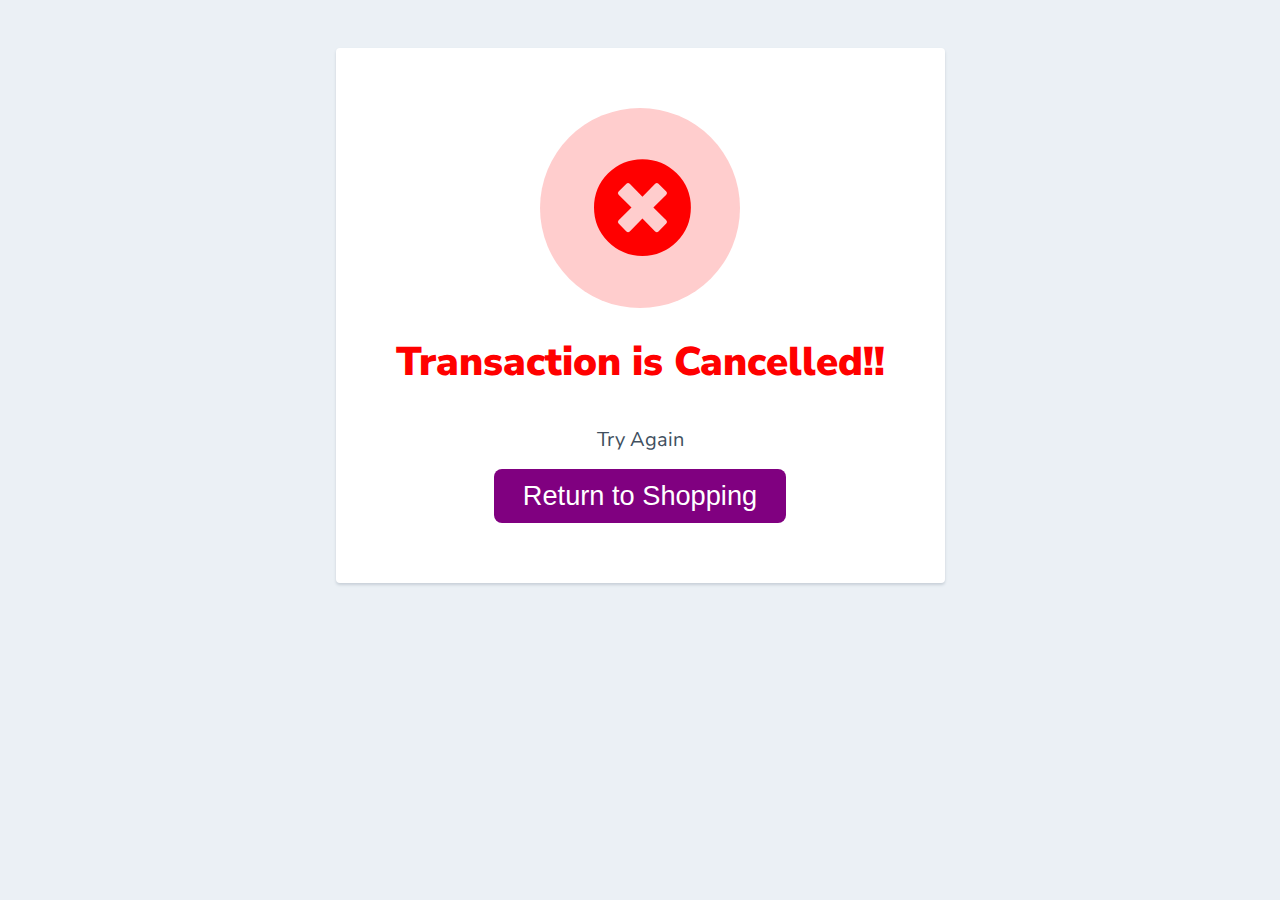
<file: pagefour.html>
<html>
  <head>
    <link href="https://fonts.googleapis.com/css?family=Nunito+Sans:400,400i,700,900&display=swap" rel="stylesheet">
    <link rel="stylesheet" href="https://cdnjs.cloudflare.com/ajax/libs/font-awesome/5.15.4/css/all.min.css">
  </head>
    <style>
      body {
        text-align: center;
        padding: 40px 0;
        background: #EBF0F5;
      }
        h1 {
          color: #FF0000;
          font-family: "Nunito Sans", "Helvetica Neue", sans-serif;
          font-weight: 900;
          font-size: 40px;
          margin-bottom: 10px;
        }
        p {
          color: #404F5E;
          font-family: "Nunito Sans", "Helvetica Neue", sans-serif;
          font-size:20px;
          margin: 0;
        }
      i {
        color: #FF0000;
        font-size: 100px;
        line-height: 200px;
        margin-left:-15px;
      }
      .card {
        background: white;
        padding: 60px;
        border-radius: 4px;
        box-shadow: 0 2px 3px #C8D0D8;
        display: inline-block;
        margin: 0 auto;
      }
      .btn {
        display: inline-block;
        margin-top: 1rem;
        padding: .7rem 1.8rem;
        font-size: 1.7rem;
        cursor: pointer;
        color: #fff;
        background: #800080;
        border-radius: .5rem;
      }

      .btn:hover {
        background: #732335;
      }
    </style>
    <body>
      <div class="card">
      <div style="border-radius:200px; height:200px; width:200px; background: #ffcdcd; margin:0 auto;">
        <i style="margin-top: 50px; margin-left:3px" class="chechmark fa fa-times-circle"></i>
      </div>
        <h1>Transaction is Cancelled!!</h1> 
        <p><br/>Try Again</p>
        <a href="./pageone.html"><button class="btn" style="border: none;">Return to Shopping</button></a>
      </div>
      
    </body>
</html>
</file>
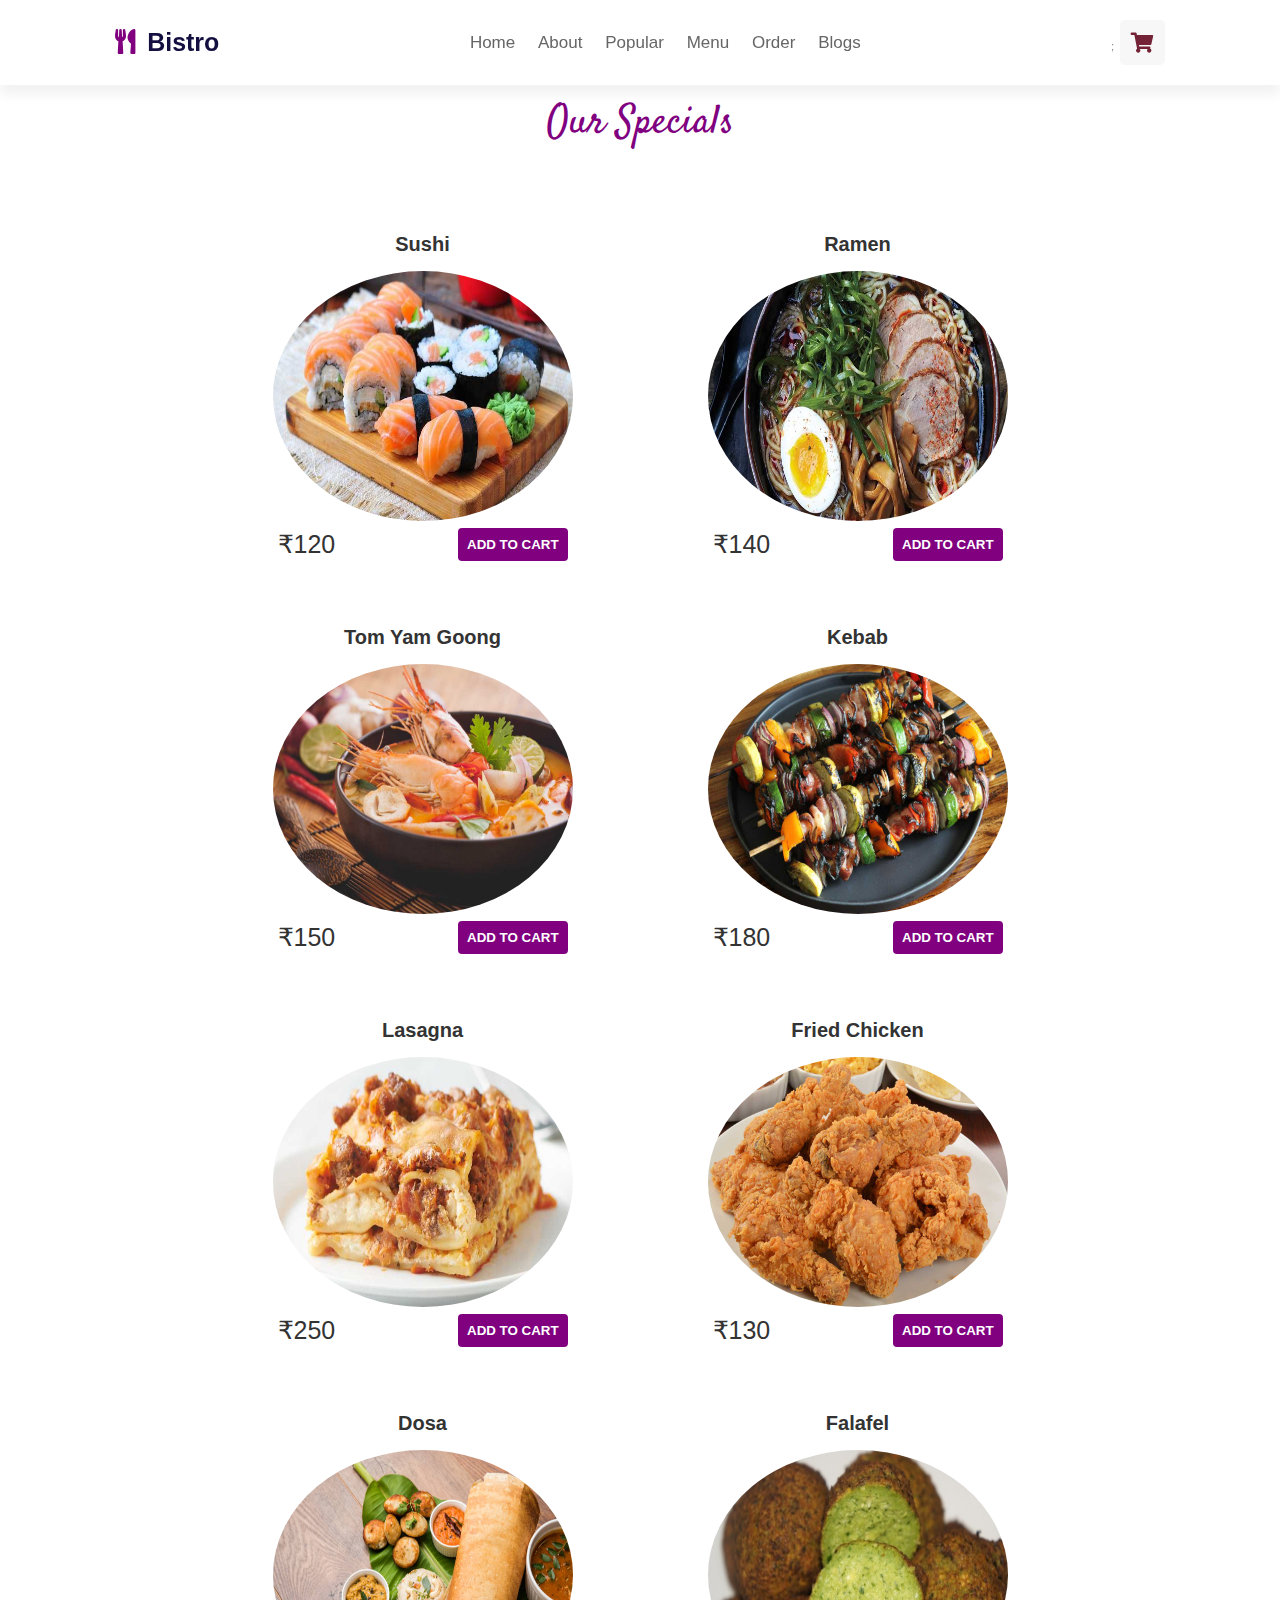
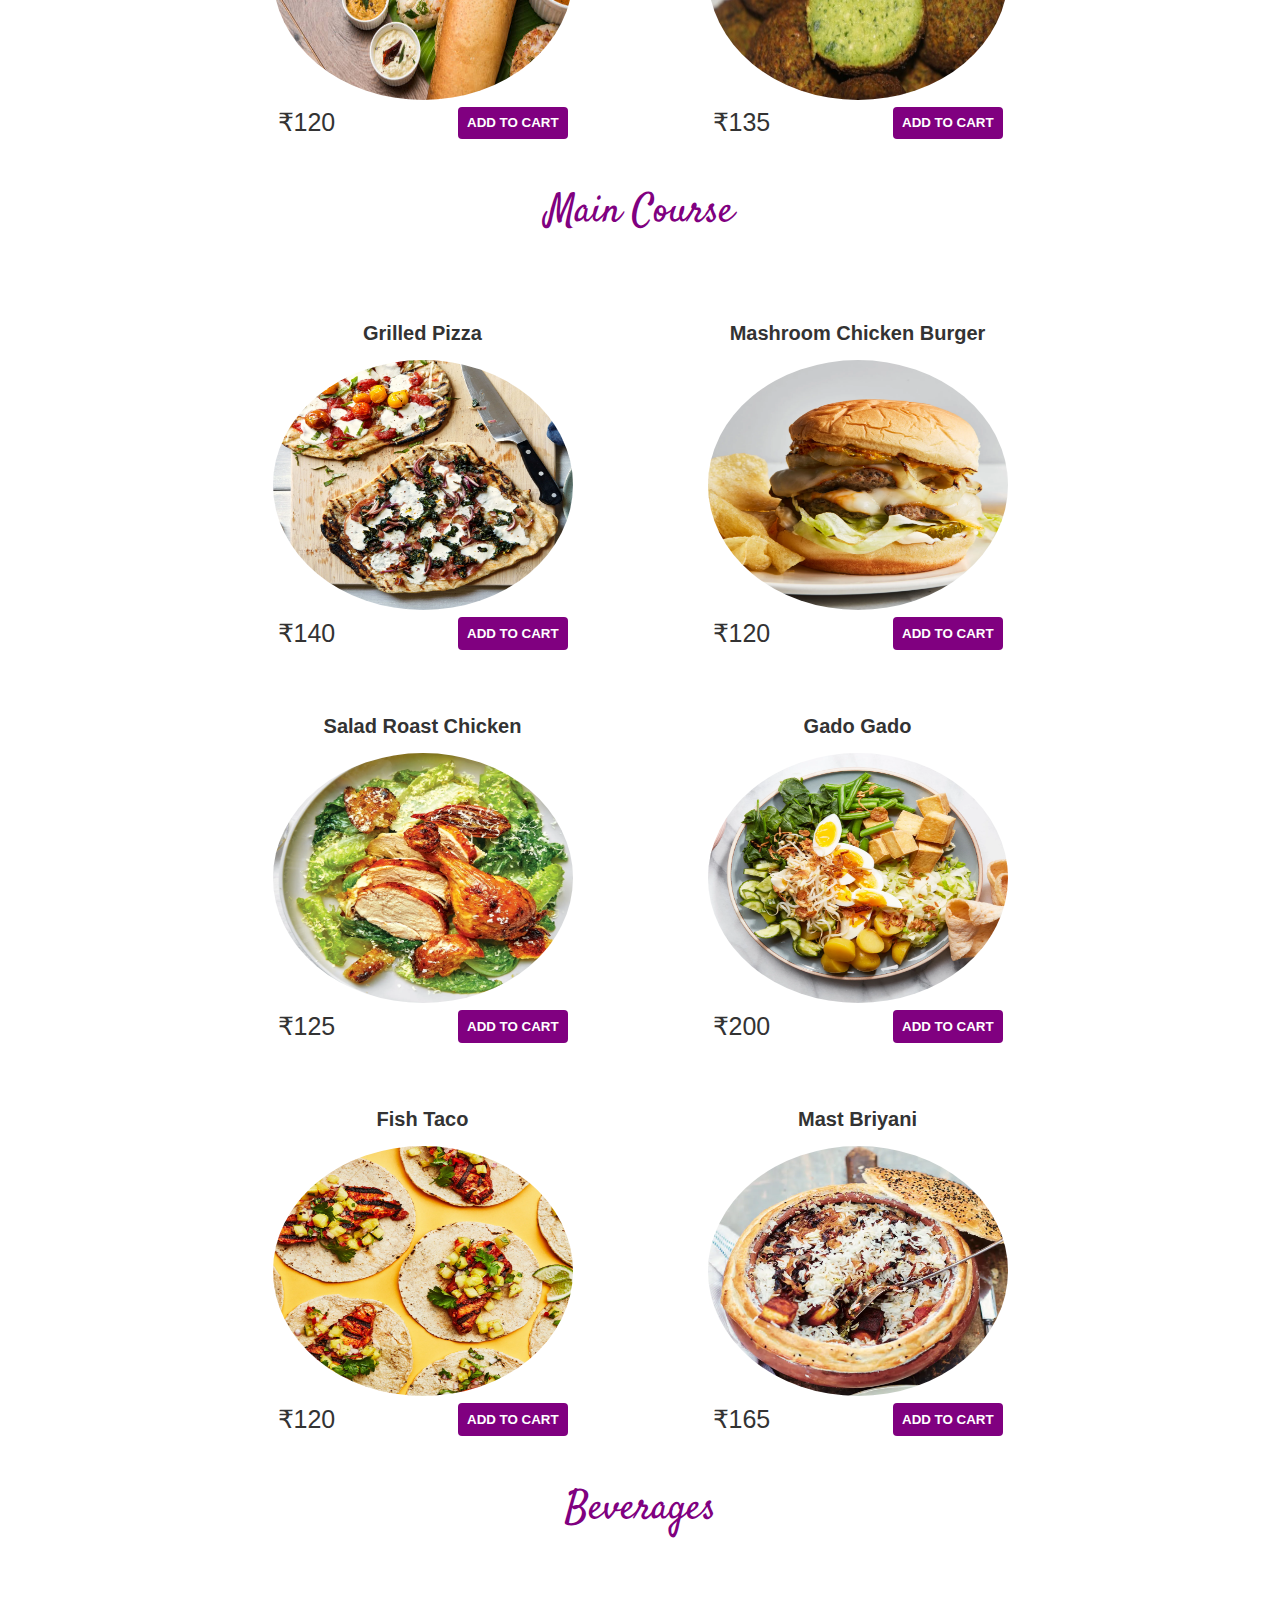
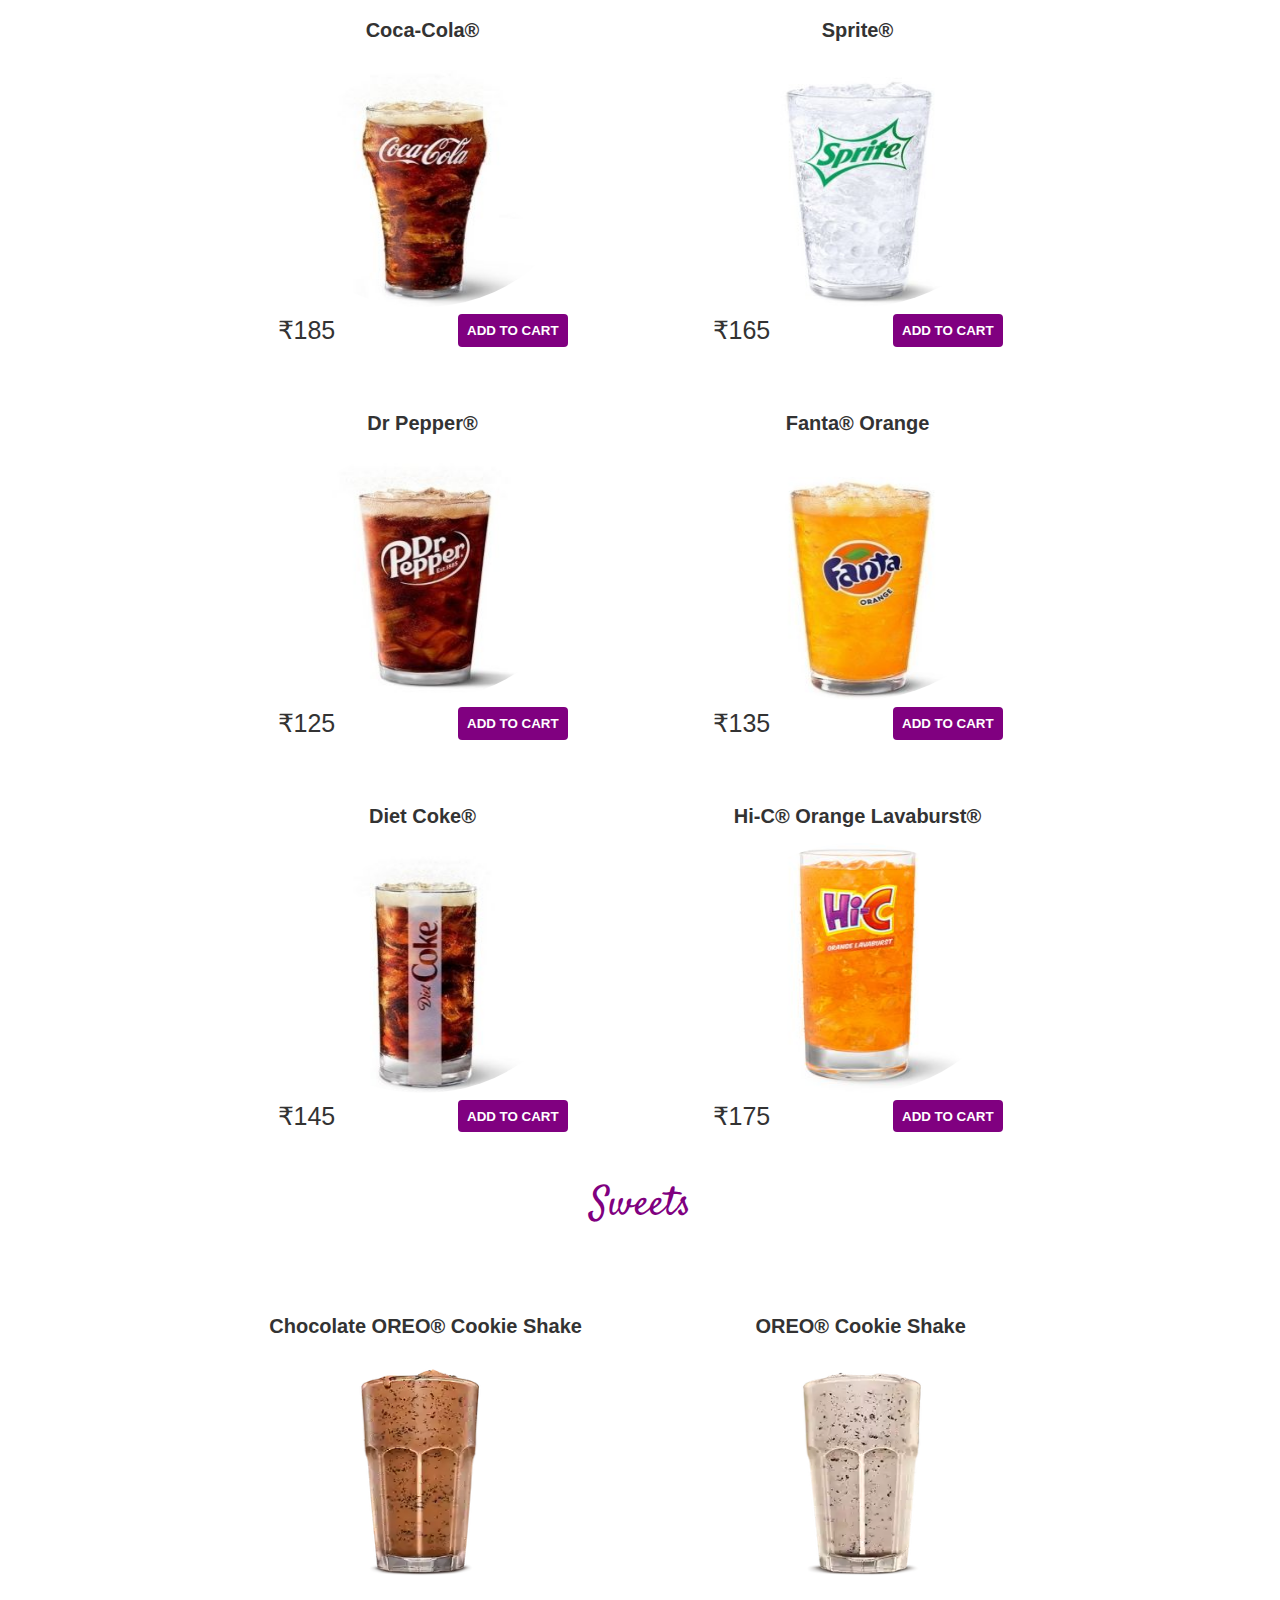
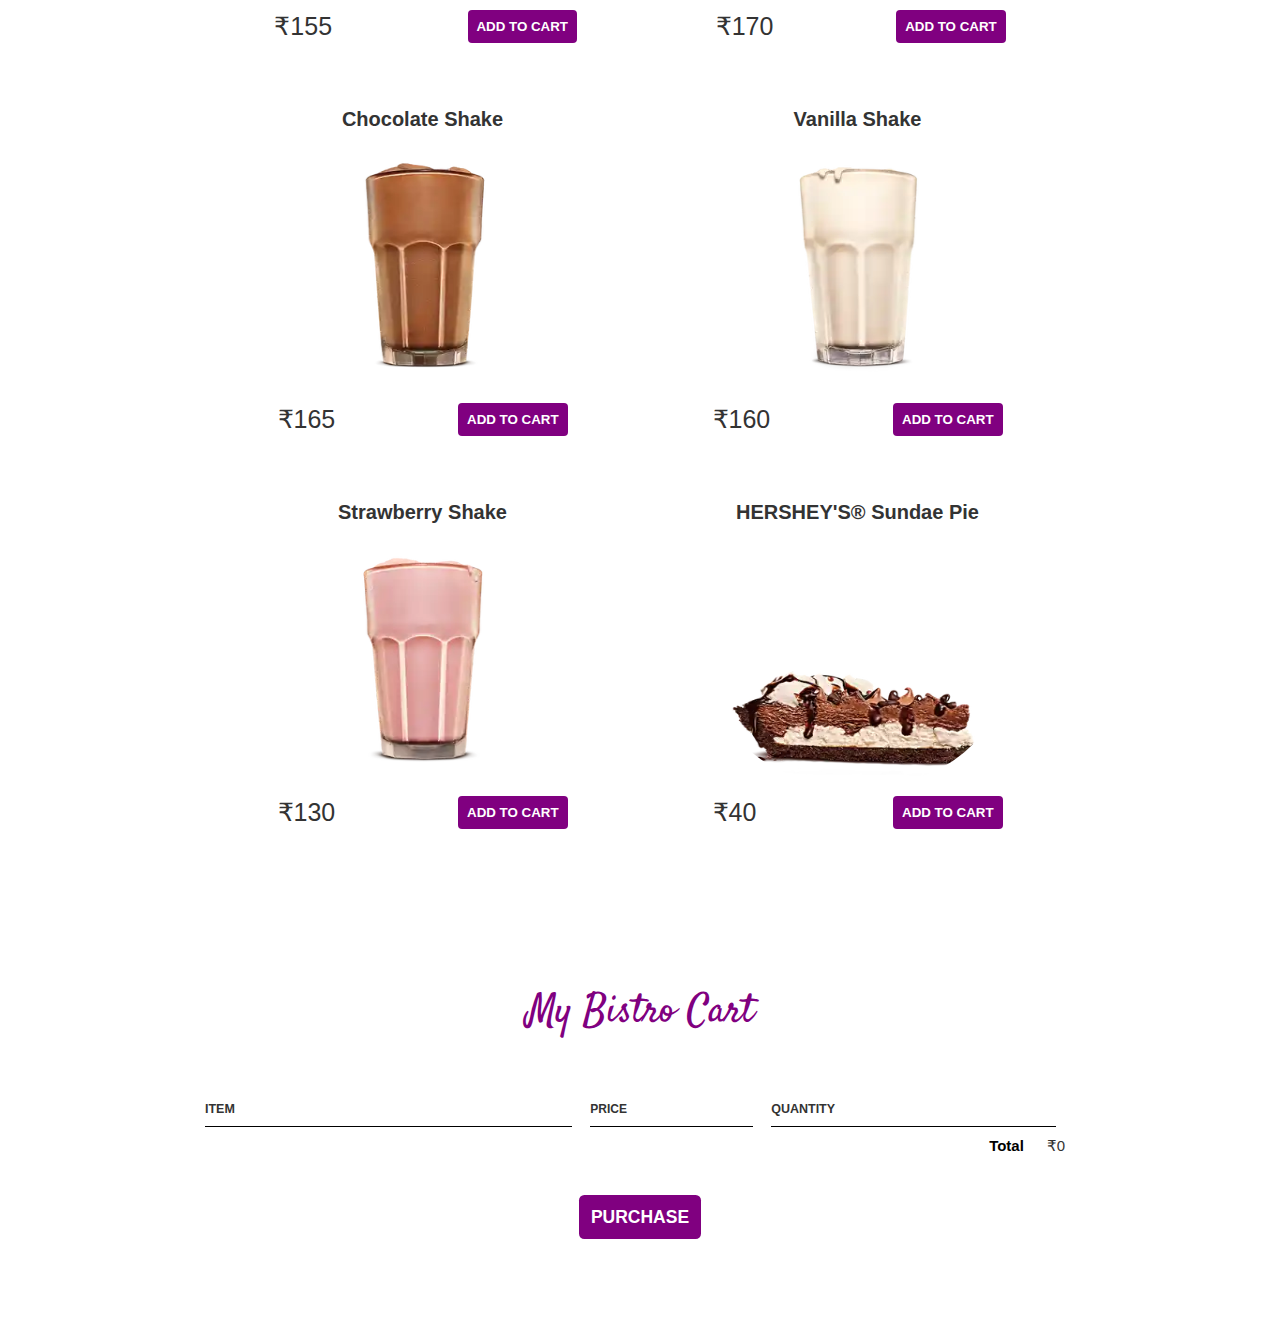
<file: pageone.html>
<!DOCTYPE html>
<html>
    <head>
        <title>MyBistro--Foods</title>
        <meta name="description" content="This is the description">
        <link rel="stylesheet" href="css/style1.css"/>
        <script src="js/store.js" async></script>
        <link rel="stylesheet" href="https://cdnjs.cloudflare.com/ajax/libs/font-awesome/5.15.4/css/all.min.css">
    </head>
    <body>
        <header class="header">

            <a href="#" class="logo"><i class="fas fa-utensils"></i> Bistro </a>
        
            <nav class="navbar">
                <a href="index.html">home</a>
                <a href="index.html">about</a>
                <a href="index.html">popular</a>
                <a href="index.html">menu</a>
                <a href="index.html">order</a>
                <a href="index.html">blogs</a>
            </nav>
        
            <div class="icons">;

                <a href="./ShoppingCart.html" ><div id="cart-btn" class="fas fa-shopping-cart"></div></a>
            </div>
        
        </header>
        
        <!-- header section ends  -->
        
        <section class="container content-section">
            <h2 class="section-header">Our specials</h2>
            <div class="shop-items">
                <div class="shop-item">
                    <span class="shop-item-title"> Sushi</span>
                    <img class="shop-item-image" src="image/special-food-1.jpg">
                    <div class="shop-item-details">
                        <span class="shop-item-price">₹120</span>
                        <button class="btn btn-primary shop-item-button" type="button">ADD TO CART</button>
                    </div>
                </div>
                <div class="shop-item">
                    <span class="shop-item-title">Ramen</span>
                    <img class="shop-item-image" src="image/special-food-2.jpg">
                    <div class="shop-item-details">
                        <span class="shop-item-price">₹140</span>
                        <button class="btn btn-primary shop-item-button"type="button">ADD TO CART</button>
                    </div>
                </div>
                <div class="shop-item">
                    <span class="shop-item-title">Tom Yam Goong</span>
                    <img class="shop-item-image" src="image/special-food-3.jpg">
                    <div class="shop-item-details">
                        <span class="shop-item-price">₹150</span>
                        <button class="btn btn-primary shop-item-button" type="button">ADD TO CART</button>
                    </div>
                </div>
                <div class="shop-item">
                    <span class="shop-item-title">Kebab</span>
                    <img class="shop-item-image" src="image/special-food-4.jpg">
                    <div class="shop-item-details">
                        <span class="shop-item-price">₹180</span>
                        <button class="btn btn-primary shop-item-button" type="button">ADD TO CART</button>
                    </div>
                </div>
                <div class="shop-item">
                    <span class="shop-item-title">Lasagna</span>
                    <img class="shop-item-image" src="image/special-food-5.jpg">
                    <div class="shop-item-details">
                        <span class="shop-item-price">₹250</span>
                        <button class="btn btn-primary shop-item-button" type="button">ADD TO CART</button>
                    </div>
                </div>
                <div class="shop-item">
                    <span class="shop-item-title">Fried Chicken</span>
                    <img class="shop-item-image" src="image/special-food-6.jpg">
                    <div class="shop-item-details">
                        <span class="shop-item-price">₹130</span>
                        <button class="btn btn-primary shop-item-button" type="button">ADD TO CART</button>
                    </div>
                </div>
                <div class="shop-item">
                    <span class="shop-item-title">Dosa</span>
                    <img class="shop-item-image" src="image/special-food-7.jpg">
                    <div class="shop-item-details">
                        <span class="shop-item-price">₹120</span>
                        <button class="btn btn-primary shop-item-button" type="button">ADD TO CART</button>
                    </div>
                </div>
                <div class="shop-item">
                    <span class="shop-item-title">Falafel</span>
                    <img class="shop-item-image" src="image/special-food-8.jpg">
                    <div class="shop-item-details">
                        <span class="shop-item-price">₹135</span>
                        <button class="btn btn-primary shop-item-button" type="button">ADD TO CART</button>
                    </div>
                </div>
            </div>
        </section>
        <section class="container content-section">
            <h2 class="section-header">Main Course</h2>
            <div class="shop-items">
                <div class="shop-item">
                    <span class="shop-item-title">Grilled Pizza</span>
                    <img class="shop-item-image" src="image/maincourse-1.webp">
                    <div class="shop-item-details">
                        <span class="shop-item-price">₹140</span>
                        <button class="btn btn-primary shop-item-button" type="button">ADD TO CART</button>
                    </div>
                </div>
                <div class="shop-item">
                    <span class="shop-item-title">Mashroom Chicken Burger</span>
                    <img class="shop-item-image" src="image/maincourse-2.webp">
                    <div class="shop-item-details">
                        <span class="shop-item-price">₹120</span>
                        <button class="btn btn-primary shop-item-button" type="button">ADD TO CART</button>
                    </div>
                </div>
                <div class="shop-item">
                    <span class="shop-item-title">Salad Roast Chicken</span>
                    <img class="shop-item-image" src="image/maincourse-3.webp">
                    <div class="shop-item-details">
                        <span class="shop-item-price">₹125</span>
                        <button class="btn btn-primary shop-item-button" type="button">ADD TO CART</button>
                    </div>
                </div>
                <div class="shop-item">
                    <span class="shop-item-title">Gado Gado</span>
                    <img class="shop-item-image" src="image/maincourse-4.webp">
                    <div class="shop-item-details">
                        <span class="shop-item-price">₹200</span>
                        <button class="btn btn-primary shop-item-button" type="button">ADD TO CART</button>
                    </div>
                </div>
                <div class="shop-item">
                    <span class="shop-item-title">Fish Taco</span>
                    <img class="shop-item-image" src="image/maincourse-5.webp">
                    <div class="shop-item-details">
                        <span class="shop-item-price">₹120</span>
                        <button class="btn btn-primary shop-item-button" type="button">ADD TO CART</button>
                    </div>
                </div>
                <div class="shop-item">
                    <span class="shop-item-title">Mast Briyani</span>
                    <img class="shop-item-image" src="image/maincourse-6.webp">
                    <div class="shop-item-details">
                        <span class="shop-item-price">₹165</span>
                        <button class="btn btn-primary shop-item-button" type="button">ADD TO CART</button>
                    </div>
                </div>
            </div>
        </section>
        <section class="container content-section">
            <h2 class="section-header">Beverages</h2>
            <div class="shop-items">
                <div class="shop-item">
                    <span class="shop-item-title">Coca-Cola®</span>
                    <img class="shop-item-image" src="image/drinks-1.jfif">
                    <div class="shop-item-details">
                        <span class="shop-item-price">₹185</span>
                        <button class="btn btn-primary shop-item-button" type="button">ADD TO CART</button>
                    </div>
                </div>
                <div class="shop-item">
                    <span class="shop-item-title">Sprite®</span>
                    <img class="shop-item-image" src="image/drinks-2.jfif">
                    <div class="shop-item-details">
                        <span class="shop-item-price">₹165</span>
                        <button class="btn btn-primary shop-item-button" type="button">ADD TO CART</button>
                    </div>
                </div>
                <div class="shop-item">
                    <span class="shop-item-title">Dr Pepper®</span>
                    <img class="shop-item-image" src="image/drinks-3.jfif">
                    <div class="shop-item-details">
                        <span class="shop-item-price">₹125</span>
                        <button class="btn btn-primary shop-item-button" type="button">ADD TO CART</button>
                    </div>
                </div>
                <div class="shop-item">
                    <span class="shop-item-title">Fanta® Orange</span>
                    <img class="shop-item-image" src="image/drinks-4.jfif">
                    <div class="shop-item-details">
                        <span class="shop-item-price">₹135</span>
                        <button class="btn btn-primary shop-item-button" type="button">ADD TO CART</button>
                    </div>
                </div>
                <div class="shop-item">
                    <span class="shop-item-title">Diet Coke®</span>
                    <img class="shop-item-image" src="image/drinks-5.jfif">
                    <div class="shop-item-details">
                        <span class="shop-item-price">₹145</span>
                        <button class="btn btn-primary shop-item-button" type="button">ADD TO CART</button>
                    </div>
                </div>
                <div class="shop-item">
                    <span class="shop-item-title">Hi-C® Orange Lavaburst®</span>
                    <img class="shop-item-image" src="image/drinks-6.jfif">
                    <div class="shop-item-details">
                        <span class="shop-item-price">₹175</span>
                        <button class="btn btn-primary shop-item-button" type="button">ADD TO CART</button>
                    </div>
                </div>
            </div>
        </section>
        <section class="container content-section">
            <h2 class="section-header">Sweets</h2>
            <div class="shop-items">
                <div class="shop-item">
                    <span class="shop-item-title">Chocolate OREO® Cookie Shake</span>
                    <img class="shop-item-image" src="image/sweet-food-1.webp">
                    <div class="shop-item-details">
                        <span class="shop-item-price">₹155</span>
                        <button class="btn btn-primary shop-item-button" type="button">ADD TO CART</button>
                    </div>
                </div>
                <div class="shop-item">
                    <span class="shop-item-title">OREO® Cookie Shake</span>
                    <img class="shop-item-image" src="image/sweet-food-2.webp">
                    <div class="shop-item-details">
                        <span class="shop-item-price">₹170</span>
                        <button class="btn btn-primary shop-item-button" type="button">ADD TO CART</button>
                    </div>
                </div>
                <div class="shop-item">
                    <span class="shop-item-title">Chocolate Shake</span>
                    <img class="shop-item-image" src="image/sweet-food-3.webp">
                    <div class="shop-item-details">
                        <span class="shop-item-price">₹165</span>
                        <button class="btn btn-primary shop-item-button" type="button">ADD TO CART</button>
                    </div>
                </div>
                <div class="shop-item">
                    <span class="shop-item-title">Vanilla Shake</span>
                    <img class="shop-item-image" src="image/sweet-food-4.webp">
                    <div class="shop-item-details">
                        <span class="shop-item-price">₹160</span>
                        <button class="btn btn-primary shop-item-button" type="button">ADD TO CART</button>
                    </div>
                </div>
                <div class="shop-item">
                    <span class="shop-item-title">Strawberry Shake</span>
                    <img class="shop-item-image" src="image/sweet-food-5.webp">
                    <div class="shop-item-details">
                        <span class="shop-item-price">₹130</span>
                        <button class="btn btn-primary shop-item-button" type="button">ADD TO CART</button>
                    </div>
                </div>
                <div class="shop-item">
                    <span class="shop-item-title">HERSHEY'S® Sundae Pie</span>
                    <img class="shop-item-image" src="image/sweet-food-6.webp">
                    <div class="shop-item-details">
                        <span class="shop-item-price">₹40</span>
                        <button class="btn btn-primary shop-item-button" type="button">ADD TO CART</button>
                    </div>
                </div>
            </div>
        </section>
        <section class="container content-section">
            <h2 class="section-header" style="margin-top:120px;">My Bistro Cart</h2>
            <div class="cart-row">
                <span class="cart-item cart-header cart-column">ITEM</span>
                <span class="cart-price cart-header cart-column">PRICE</span>
                <span class="cart-quantity cart-header cart-column">QUANTITY</span>
            </div>
            <div class="cart-items">
            </div>
            <div class="cart-total">
                <strong class="cart-total-title">Total</strong>
                <span class="cart-total-price">₹0</span>
            </div>
            <a href="./pagetwo.html"><button class="btn btn-primary btn-purchase" type="button">PURCHASE</button></a>
        </section>
        
    </body>
</html>
</file>
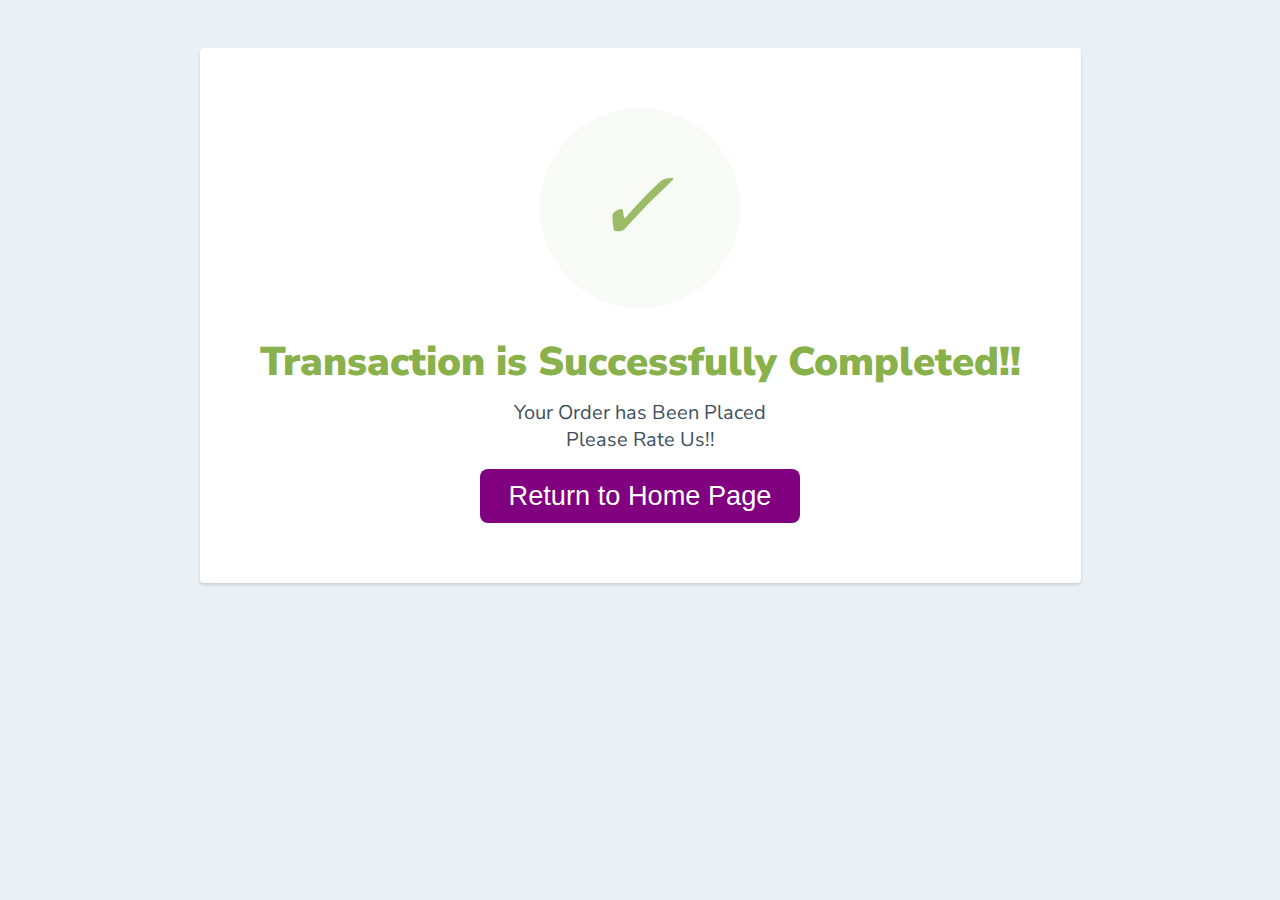
<file: pagethree.html>
<html>
  <head>
    <link href="https://fonts.googleapis.com/css?family=Nunito+Sans:400,400i,700,900&display=swap" rel="stylesheet">
  </head>
    <style>
      body {
        text-align: center;
        padding: 40px 0;
        background: #EBF0F5;
      }
        h1 {
          color: #88B04B;
          font-family: "Nunito Sans", "Helvetica Neue", sans-serif;
          font-weight: 900;
          font-size: 40px;
          margin-bottom: 10px;
        }
        p {
          color: #404F5E;
          font-family: "Nunito Sans", "Helvetica Neue", sans-serif;
          font-size:20px;
          margin: 0;
        }
      i {
        color: #9ABC66;
        font-size: 100px;
        line-height: 200px;
        margin-left:-15px;
      }
      .card {
        background: white;
        padding: 60px;
        border-radius: 4px;
        box-shadow: 0 2px 3px #C8D0D8;
        display: inline-block;
        margin: 0 auto;
      }
      .btn {
        display: inline-block;
        margin-top: 1rem;
        padding: .7rem 1.8rem;
        font-size: 1.7rem;
        cursor: pointer;
        color: #fff;
        background: #800080;
        border-radius: .5rem;
      }

      .btn:hover {
        background: #732335;
      }
    </style>
    <body>
      <div class="card">
      <div style="border-radius:200px; height:200px; width:200px; background: #F8FAF5; margin:0 auto;">
        <i class="checkmark">✓</i>
      </div>
        <h1>Transaction is Successfully Completed!!</h1> 
        <p>Your Order has Been Placed<br/>Please Rate Us!!</p>
        <a href="./index.html"><button class="btn" style="border: none;">Return to Home Page</button></a>
      </div>
      
    </body>
</html>
</file>
<file: css/style1.css>
@import url('https://fonts.googleapis.com/css?family=Raleway:300,400,700');
@import url("https://fonts.googleapis.com/css?family=Metal+Mania");
@import url("https://fonts.googleapis.com/css2?family=Satisfy&display=swap");

@font-face {
    font-family: "Booter - Zero Zero";
    src: url("Fonts/Booter - Zero Zero.woff") format("woff"),
         url("Fonts/Booter - Zero Zero.woff2") format("woff2");
    font-weight: normal;
    font-style: normal;
}

* {
    box-sizing: border-box;
    font-family: Raleway;
    color: #777;
}

html, body {
    margin: 0;
    padding: 0;
    min-height: 100%;
}

.nav ul {
    margin: 0;
}

.nav li {
    display: inline;
}

.nav a {
    display: inline-block;
    padding: .5em;
    color: white;
    text-decoration: none;
}

.main-nav {
    text-align: center;
    font-size: 1.1em;
    font-weight: lighter;
    border-bottom: 1px solid rgba(255, 255, 255, .3)
}

.main-nav li {
    padding: 0 5%;
}

.nav a:hover {
    background-color: rgba(255, 255, 255, .3)
}

.main-header {
    background-color: rgba(0, 0, 0, .6);
    background-image: url("Images/Header Background.jpg");
    background-blend-mode: multiply;
    background-size: cover;
    padding-bottom: 30px;
}

.band-name {
    text-align: center;
    margin: 0;
    font-size: 4em;
    font-family: "Booter - Zero Zero";
    font-weight: normal;
    color: white;
}

.band-name-large {
    font-size: 8em;
}

.content-section {
    margin: 1em;
}

.container {
    max-width: 900px;
    margin: 0 auto;
    padding: 0 1.5em;
}
.section-header {
    font-weight: bold;
    font-family: 'Satisfy', cursive;
    font-weight: normal;
    color: #800080;
    text-align: center;
    font-size: 40px;
    margin-top: 10px;
    margin-bottom: 50px;
}

.about-band-image {
    float: left;
    height: 200px;
    width: 200px;
    margin: 15px;
    border-radius: 50%;
}

.main-footer {
    background-color: #800080;
    color: white;
    padding: .25em 0;
}

.main-footer-container {
    display: flex;
    align-items: center;
}

.main-footer-container ul {
    flex-grow: 1;
    text-align: end;
}

.footer-nav li {
    padding: 0 .5em;
}

.footer-nav img {
    width: 30px;
    height: 30px;
}

.btn {
    text-align: center;
    vertical-align: middle;
    padding: .67em .67em;
    cursor: pointer;
}

.btn-header {
    margin: .5em 15% 2em 15%;
    color: white;
    border: 2px solid #732335;
    background-color: rgba(255, 255, 255, .1);
    border-radius: 0;
    font-size: 1.5em;
    font-weight: lighter;
    padding-left: 2em;
    padding-right: 2em;
}

.btn-header:hover {
    background-color: rgba(255, 255, 255, .3);
}

.btn-play {
    display: block;
    margin: 0 auto;
    color: #732335;
    font-size: 4em;
    border-radius: 50%;
    width: 100px;
    height: 100px;
    padding: 0;
    text-align: center;
}

.btn-primary {
    color: white;
    background-color: #800080;
    border: none;
    border-radius: .3em;
    font-weight: bold;
}

.btn-primary:hover {
    background-color: #732335;
}

.tour-row {
    border-bottom: 1px solid black;
    padding-bottom: 1em;
    margin-bottom: 1em;
}

.tour-row:last-child {
    border: none;
}

.tour-item {
    display: inline-block;
    padding-right: .5em;
}

.tour-date {
    color: #555;
    width: 11%;
    font-weight: bold;
}

.tour-city {
    width: 24%;
}

.tour-arena {
    width: 42%;
}

.tour-btn {
    max-width: 19%;
}

.shop-item {
    margin: 30px;
    
}


.shop-item-title {
    /* font-family: 'Satisfy', cursive; */
    display: block;
    width: 100%;
    text-align: center;
    font-weight: bold;
    /* font-size: 1.5em; */
    font-size: 20px;
    color: #333;
    margin-bottom: 15px;
}
img{
  border-radius: 50%;
}

.shop-item-image {
    height: 250px;
    width: 300px;
}

.shop-item-details {
    display: flex;
    align-items: center;
    padding: 5px;
}

.shop-item-price {
    
    flex-grow: 1;
    color: #333;
    font-size: 2.5rem;
}

.shop-items {
    display: flex;
    flex-wrap: wrap;
    justify-content: space-around;
}

.cart-header {
    font-weight: bold;
    font-size: 1.25em;
    color: #333;
}

.cart-column {
    display: flex;
    align-items: center;
    border-bottom: 1px solid black;
    margin-right: 1.5em;
    padding-bottom: 10px;
    margin-top: 10px;
}

.cart-row {
    display: flex;
}

.cart-item {
    width: 45%;
}

.cart-price {
    width: 20%;
    font-size: 1.2em;
    color: #333;
}

.cart-quantity {
    width: 35%;
}

.cart-item-title {
    color: #333;
    margin-left: .5em;
    font-size: 1.2em;
}

.cart-item-image {
    width: 75px;
    height: auto;
    border-radius: 10px;
}

.btn-danger {
    color: white;
    background-color: #EB5757;
    border: none;
    border-radius: .3em;
    font-weight: bold;
}

.btn-danger:hover {
    background-color: #CC4C4C;
}

.cart-quantity-input {
    height: 34px;
    width: 50px;
    border-radius: 5px;
    border: 1px solid #800080;
    background-color: #eee;
    color: #333;
    padding: 0;
    text-align: center;
    font-size: 1.2em;
    margin-right: 25px;
}

.cart-row:last-child {
    border-bottom: 1px solid black;
}

.cart-row:last-child .cart-column {
    border: none;
}

.cart-total {
    text-align: end;
    margin-top: 10px;
    margin-right: 10px;
}

.cart-total-title {
    font-weight: bold;
    font-size: 1.5em;
    color: black;
    margin-right: 20px;
}

.cart-total-price {
    font: bold;
    color: #333;
    font-size: 1.5em;
}

.btn-purchase {
    display: block;
    margin: 40px auto 80px auto;
    font-size: 1.75em;
}
/*-------------------------------------------------*/
@import url("https://fonts.googleapis.com/css2?family=Poppins:wght@100;300;400;500;600&display=swap");
@import url("https://fonts.googleapis.com/css2?family=Satisfy&display=swap");
* {
  font-family: 'Poppins', sans-serif;
  margin: 0;
  padding: 0;
  -webkit-box-sizing: border-box;
          box-sizing: border-box;
  outline: none;
  border: none;
  text-decoration: none;
  text-transform: capitalize;
  -webkit-transition: .2s linear;
  transition: .2s linear;
}

html {
  font-size: 62.5%;
  overflow-x: hidden;
  scroll-behavior: smooth;
  scroll-padding-top: 8.5rem;
}

html::-webkit-scrollbar {
  width: 1rem;
}

html::-webkit-scrollbar-track {
  background: #fff;
}

html::-webkit-scrollbar-thumb {
  background: #800080;
  border-radius: 5rem;
}
.header {
    position: -webkit-sticky;
    position: sticky;
    top: 0;
    left: 0;
    right: 0;
    z-index: 1000;
    background: #fff;
    -webkit-box-shadow: 0 1rem 1rem rgba(0, 0, 0, 0.05);
            box-shadow: 0 1rem 1rem rgba(0, 0, 0, 0.05);
    display: -webkit-box;
    display: -ms-flexbox;
    display: flex;
    -webkit-box-align: center;
        -ms-flex-align: center;
            align-items: center;
    -webkit-box-pack: justify;
        -ms-flex-pack: justify;
            justify-content: space-between;
    padding: 2rem 9%;
  }
  
  .header .logo {
    font-size: 2.5rem;
    font-weight: bolder;
    color: #130f40;
  }
  
  .header .logo i {
    padding-right: .5rem;
    color: #800080;
  }
  
  .header .navbar a {
    font-size: 1.7rem;
    margin: 0 1rem;
    color: #666;
  }
  
  .header .navbar a:hover {
    color: #800080;
  }
  
  .header .icons div {
    height: 4.5rem;
    width: 4.5rem;
    line-height: 4.5rem;
    font-size: 2rem;
    background: #f7f7f7;
    color: #732335;
    border-radius: .5rem;
    margin-left: .3rem;
    cursor: pointer;
    text-align: center;
  }
  
  .header .icons div:hover {
    color: #fff;
    background: #800080;
  }
  
  #menu-btn {
    display: none;
  }
  
  @-webkit-keyframes fadeUp {
    0% {
      -webkit-transform: translateY(5rem);
              transform: translateY(5rem);
      opacity: 0;
    }
  }
  
  @keyframes fadeUp {
    0% {
      -webkit-transform: translateY(5rem);
              transform: translateY(5rem);
      opacity: 0;
    }
  }
/*   
  .search-form-container {
    position: fixed;
    top: 8.5rem;
    left: 0;
    right: 0;
    height: calc(100vh - 8.5rem);
    background: #fff;
    z-index: 1000;
    display: none;
  }
  
  .search-form-container.active {
    display: block;
  }
  
  .search-form-container form {
    height: 7rem;
    border-bottom: 0.2rem solid #732335;
    width: 100%;
    display: -webkit-box;
    display: -ms-flexbox;
    display: flex;
    -webkit-box-align: center;
        -ms-flex-align: center;
            align-items: center;
    -webkit-animation: fadeUp .4s linear;
            animation: fadeUp .4s linear;
  }
  
  .search-form-container form input {
    height: 100%;
    width: 100%;
    font-size: 1.7rem;
    color: #130f40;
    text-transform: none;
    padding-right: 1rem;
  }
  
  .search-form-container form label {
    font-size: 3rem;
    cursor: pointer;
    color: #130f40;
  }
  
  .search-form-container form label:hover {
    color: #800080;
  } */
  
  .shopping-cart-container {
    position: fixed;
    top: 8.5rem;
    left: 0;
    right: 0;
    z-index: 1000;
    height: calc(100vh - 8.5rem);
    background: #fff;
    overflow-y: scroll;
    padding-bottom: 8rem;
    display: none;
  }
  
  .shopping-cart-container.active {
    display: block;
  }
  
  .shopping-cart-container::-webkit-scrollbar {
    width: 1rem;
  }
  
  .shopping-cart-container::-webkit-scrollbar-track {
    background: #fff;
  }
  
  .shopping-cart-container::-webkit-scrollbar-thumb {
    background: #130f40;
    border-radius: 5rem;
  }
  
  .shopping-cart-container .title {
    font-size: 2.5rem;
    padding: 1rem;
    color: #130f40;
    border-bottom: 0.1rem solid rgba(0, 0, 0, 0.2);
    text-align: center;
  }
  
  .shopping-cart-container .products-container {
    border: 0.1rem solid rgba(0, 0, 0, 0.2);
    border-radius: .5rem;
    -webkit-animation: fadeUp .4s linear;
            animation: fadeUp .4s linear;
  }
  
  .shopping-cart-container .products-container .box-container {
    display: -ms-grid;
    display: grid;
    -ms-grid-columns: (minmax(30rem, 1fr))[auto-fit];
        grid-template-columns: repeat(auto-fit, minmax(30rem, 1fr));
    gap: 1.5rem;
    padding: 1.5rem;
  }
  
  .shopping-cart-container .products-container .box-container .box {
    border-radius: .5rem;
    background: #f7f7f7;
    display: -webkit-box;
    display: -ms-flexbox;
    display: flex;
    -webkit-box-align: center;
        -ms-flex-align: center;
            align-items: center;
    gap: 1.5rem;
    padding: 2rem;
    position: relative;
  }
  
  .shopping-cart-container .products-container .box-container .box .fa-times {
    position: absolute;
    top: .7rem;
    right: 1rem;
    font-size: 2rem;
    cursor: pointer;
    color: #130f40;
  }
  
  .shopping-cart-container .products-container .box-container .box .fa-times:hover {
    color: #800080;
  }
  
  .shopping-cart-container .products-container .box-container .box img {
    height: 8rem;
  }
  
  .shopping-cart-container .products-container .box-container .box .content h3 {
    font-size: 2rem;
    color: #130f40;
  }
  
  .shopping-cart-container .products-container .box-container .box .content span {
    font-size: 1.5rem;
    color: #666;
  }
  
  .shopping-cart-container .products-container .box-container .box .content span.price {
    color: #800080;
    font-size: 1.7rem;
  }
  
  .shopping-cart-container .products-container .box-container .box .content input {
    width: 8rem;
    padding: .5rem 1.2rem;
    font-size: 1.5rem;
    color: #130f40;
    margin: .7rem 0;
  }
  
  .shopping-cart-container .cart-total {
    margin-top: 2rem;
    border: 0.1rem solid rgba(0, 0, 0, 0.2);
    border-radius: .5rem;
    -webkit-animation: fadeUp .4s linear .4s backwards;
            animation: fadeUp .4s linear .4s backwards;
  }
  
  .shopping-cart-container .cart-total .box {
    padding: 1.5rem;
  }
  
  .shopping-cart-container .cart-total .box h3 {
    color: #130f40;
    font-size: 2rem;
    padding-bottom: .7rem;
  }
  
  .shopping-cart-container .cart-total .box h3 span {
    color: #800080;
  }
  @media (max-width: 991px) {
    html {
      font-size: 55%;
    }
    .header {
      padding: 2rem;
    }
    section {
      padding: 2rem;
    }
  }
  
  @media (max-width: 768px) {
    #menu-btn {
      display: inline-block;
    }
    .header .navbar {
      position: absolute;
      top: 99%;
      left: 0;
      right: 0;
      background: #fff;
      border-top: 0.1rem solid rgba(0, 0, 0, 0.2);
      border-bottom: 0.1rem solid rgba(0, 0, 0, 0.2);
      -webkit-clip-path: polygon(0 0, 100% 0, 100% 0, 0 0);
              clip-path: polygon(0 0, 100% 0, 100% 0, 0 0);
    }
    .header .navbar.active {
      -webkit-clip-path: polygon(0 0, 100% 0, 100% 100%, 0% 100%);
              clip-path: polygon(0 0, 100% 0, 100% 100%, 0% 100%);
    }
    .header .navbar a {
      font-size: 2rem;
      margin: 2rem;
      display: block;
    }
    .home .home-parallax-img {
      top: 0;
      right: 0;
      width: 130%;
    }
    .order form .flex .inputBox {
      width: 100%;
    }
  }
  
  @media (max-width: 450px) {
    html {
      font-size: 50%;
    }
    .shopping-cart-container .cart-total .box {
      text-align: center;
    }
    .shopping-cart-container .cart-total .box .btn {
      width: 100%;
    }
    .home .content h3 {
      font-size: 3rem;
    }
    .home .content p {
      font-size: 1.5rem;
    }
  }
</file>
